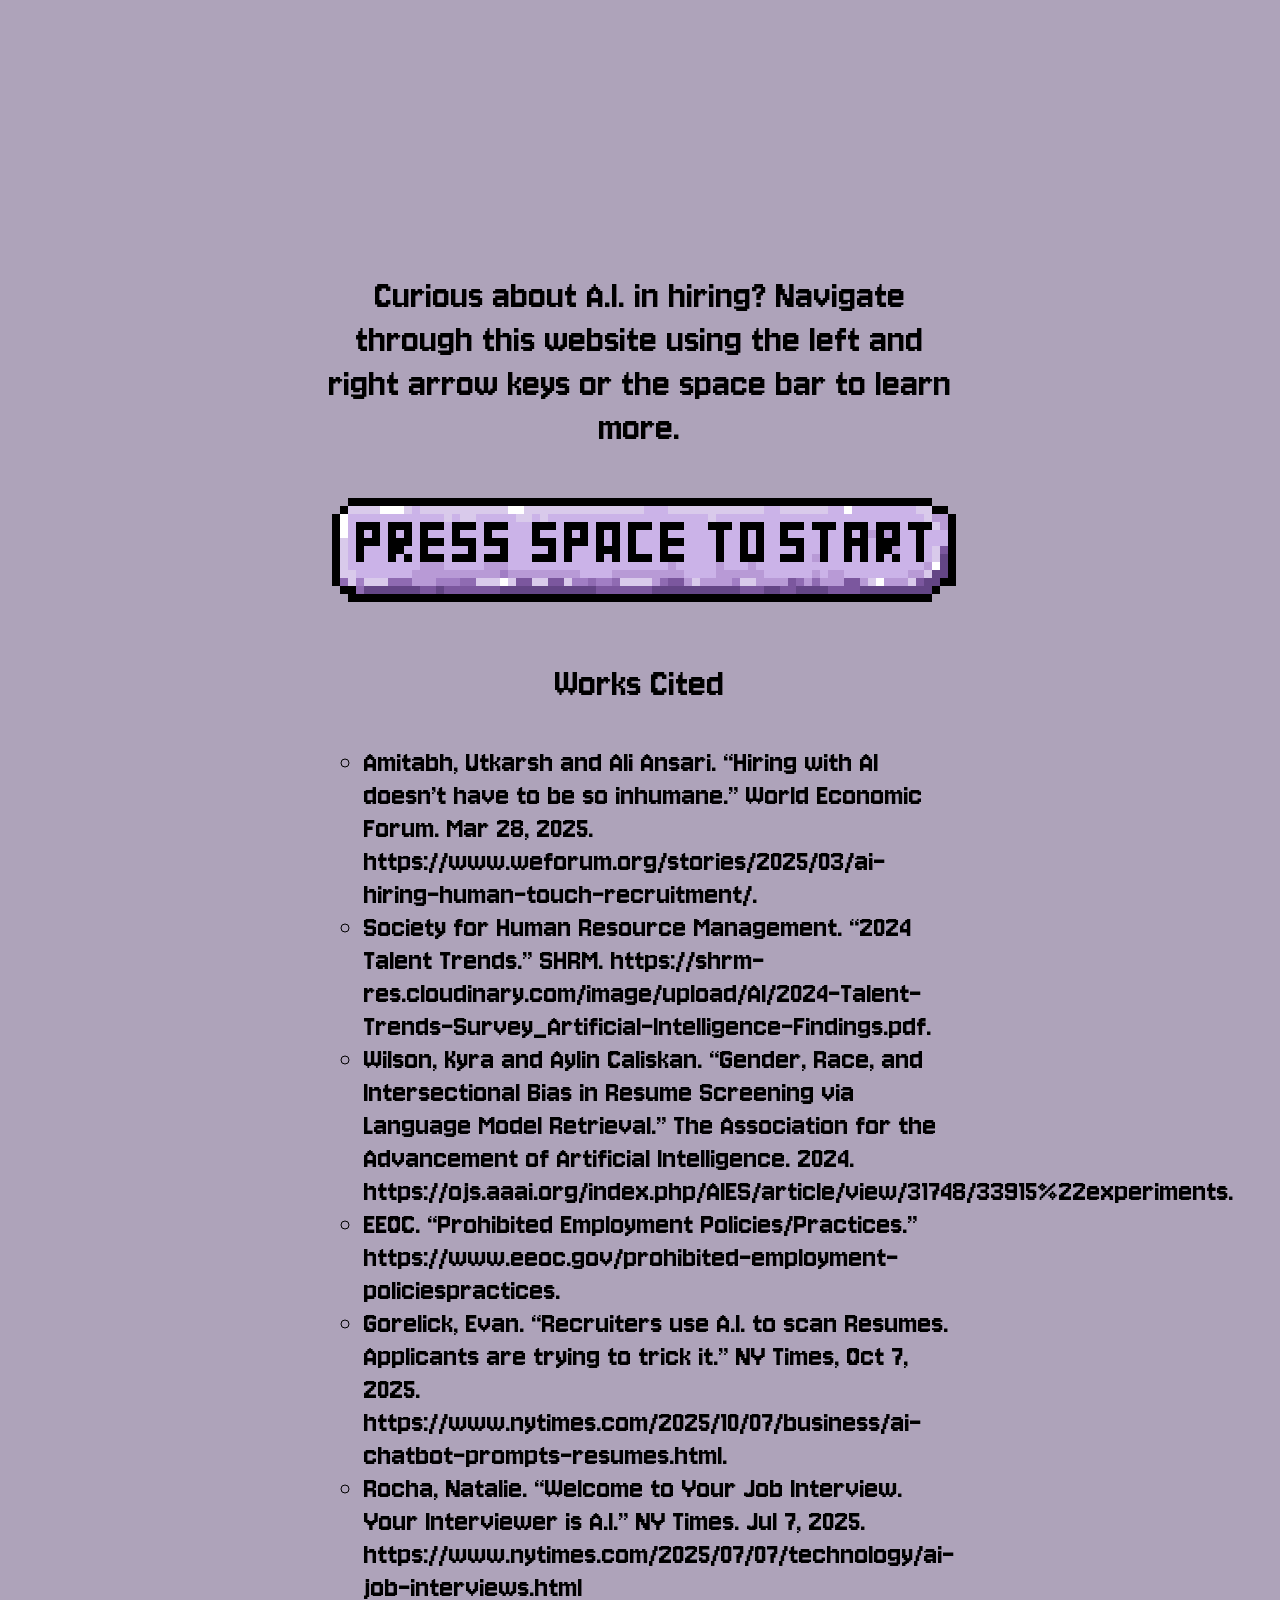
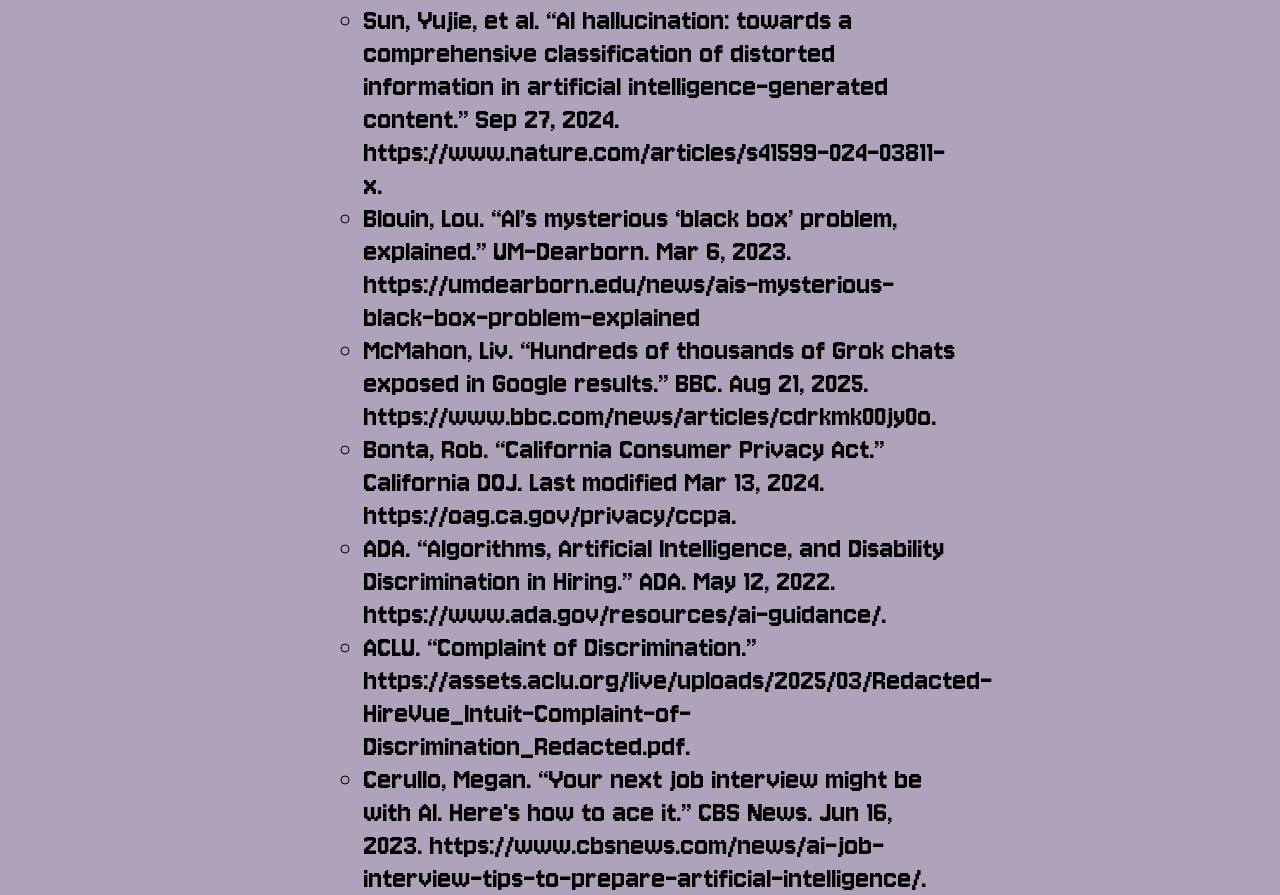
<file: index.html>
<!DOCTYPE html>
<head>
    <link href="https://fonts.googleapis.com/css2?family=Jersey+10&display=swap" rel="stylesheet">
    <style>
        body{
            background-color: rgb(174, 163, 186);
        }
        .container{
            display: flex;
            justify-content: center; 
            align-items: center;
            text-align: center;
            height: 100vh;
            padding: 0;
            margin: 0;
        }
        #citations{
            text-align: left;
            list-style-type: circle; 
            font-size: max(min(.5em),3.5vh);
        }
        #button-div{
            font-family: "Jersey 10", sans-serif;
            font-size: max(min(.5em),4.5vh);
            width:50%;
            height:50%;
        }
    </style>
</head>
<body>
    <div class="container">
        <div id = "button-div">
            <p id="intro">Curious about A.I. in hiring? Navigate through this website using the left and right arrow keys or the space bar to learn more. <br></p>
            <img src="ezgif.com-animated-gif-maker.gif" alt="Press space to start" id="startbutton">
            <p>Works Cited</p>
            <ul id="citations">
                <li>Amitabh, Utkarsh and Ali Ansari. “Hiring with AI doesn’t have to be so inhumane.” World Economic Forum. Mar 28, 2025. https://www.weforum.org/stories/2025/03/ai-hiring-human-touch-recruitment/.</li>
                <li>Society for Human Resource Management. “2024 Talent Trends.” SHRM. https://shrm-res.cloudinary.com/image/upload/AI/2024-Talent-Trends-Survey_Artificial-Intelligence-Findings.pdf.</li>
                <li>Wilson, Kyra and Aylin Caliskan. “Gender, Race, and Intersectional Bias in Resume Screening via Language Model Retrieval.” The Association for the Advancement of Artificial Intelligence. 2024. https://ojs.aaai.org/index.php/AIES/article/view/31748/33915%22experiments.</li>
                <li>EEOC. “Prohibited Employment Policies/Practices.” https://www.eeoc.gov/prohibited-employment-policiespractices.</li>
                <li>Gorelick, Evan. “Recruiters use A.I. to scan Resumes. Applicants are trying to trick it.” NY Times, Oct 7, 2025. https://www.nytimes.com/2025/10/07/business/ai-chatbot-prompts-resumes.html. </li>
                <li>Rocha, Natalie. “Welcome to Your Job Interview. Your Interviewer is A.I.” NY Times. Jul 7, 2025. https://www.nytimes.com/2025/07/07/technology/ai-job-interviews.html</li>
                <li>Sun, Yujie, et al. “AI hallucination: towards a comprehensive classification of distorted information in artificial intelligence-generated content.” Sep 27, 2024. https://www.nature.com/articles/s41599-024-03811-x.</li>
                <li>Blouin, Lou. “AI’s mysterious ‘black box’ problem, explained.” UM-Dearborn. Mar 6, 2023. https://umdearborn.edu/news/ais-mysterious-black-box-problem-explained</li>
                <li>McMahon, Liv. “Hundreds of thousands of Grok chats exposed in Google results.” BBC. Aug 21, 2025. https://www.bbc.com/news/articles/cdrkmk00jy0o.</li>
                <li>Bonta, Rob. “California Consumer Privacy Act.” California DOJ. Last modified Mar 13, 2024. https://oag.ca.gov/privacy/ccpa.</li>
                <li>ADA. “Algorithms, Artificial Intelligence, and Disability Discrimination in Hiring.” ADA. May 12, 2022. https://www.ada.gov/resources/ai-guidance/.</li>
                <li>ACLU. “Complaint of Discrimination.” https://assets.aclu.org/live/uploads/2025/03/Redacted-HireVue_Intuit-Complaint-of-Discrimination_Redacted.pdf.</li>
                <li>Cerullo, Megan. “Your next job interview might be with AI. Here's how to ace it.” CBS News. Jun 16, 2023. https://www.cbsnews.com/news/ai-job-interview-tips-to-prepare-artificial-intelligence/.</li>
            
            </ul>
        </div>
    </div>
    <script>
        let myWindow;
        var executed = 0;

        function openWin() {
          myWindow = window.open("page.html","popup","width=996,height=591");
        }
        window.addEventListener("keyup", event =>{
            if(event.code === 'Space' && executed==0){
                console.log("spacePressed");
                executed=1;
                openWin();
                document.getElementById("startbutton").style.display = "none";
                document.getElementById("intro").style.display = "none";
                console.log(myWindow.innerWidth);
                console.log(myWindow.innerHeight);
            }
        });
    </script>
</body>
</file>
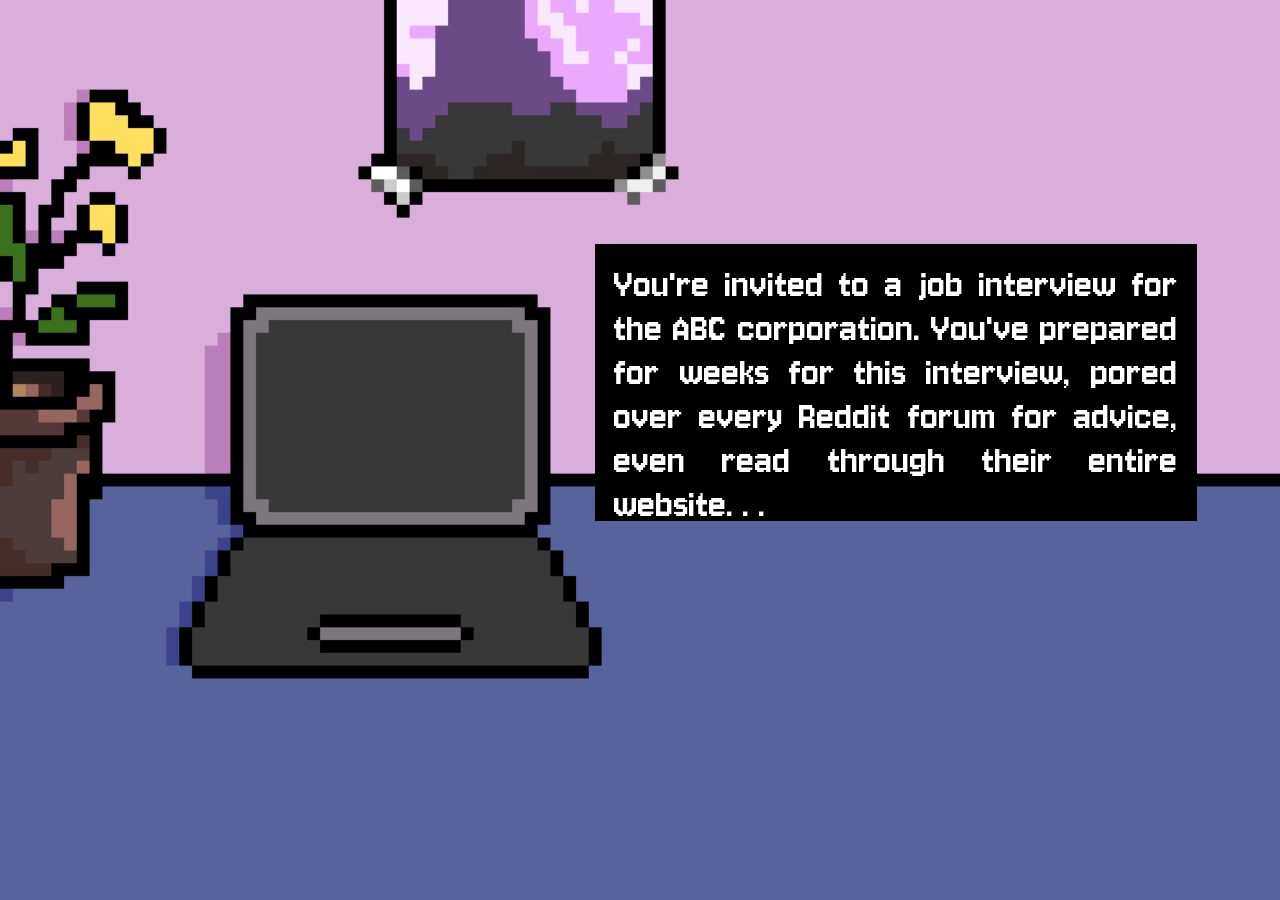
<file: page.html>
<!DOCTYPE html>
<head>
    <link rel="preconnect" href="https://fonts.googleapis.com">
    <link rel="preconnect" href="https://fonts.gstatic.com" crossorigin>
    <link href="https://fonts.googleapis.com/css2?family=Jersey+10&display=swap" rel="stylesheet">
    <link href="https://fonts.googleapis.com/css2?family=Aldrich&display=swap" rel="stylesheet">
</head>
<style>
    body{
        background-color: #57639D;
        background-image: url('23615.jpg');
        margin:0;
        background-repeat: no-repeat;
        background-attachment: local;
        background-size: cover;
    }
    #placeholder{
        margin:1.5%;
        padding: 1.5%;
        background-color: black;
        position:fixed;
        top: 25%;
        left: 45%;
        bottom: 40%;
        right: 5%;
        font-family: "Jersey 10", sans-serif;
        font-size: max(min(.5em),4.5vh);
        color: white;
        text-align: justify;
        vertical-align: middle;
    }
    #placetext{
        margin:0;
        padding:0;
        vertical-align: middle;
    }
    #userplace{
        margin:1.5%;
        padding: .3%;
        position:fixed;
        font-size: max(min(.5em),4.5vh);
        top: 5%;
        left: 50%;
        bottom: 80%;
        right: 10%;
        vertical-align: middle;
        font-family: "Jersey 10", sans-serif;
    }
    #titleplace{
        position:fixed;
        font-size: max(min(.5em),4.5vh);
        display: none;
        top: 13%;
        right: 5%;
        left: 51.5%;
        bottom: 90%;
        padding: 1%;
        font-family: Arial, system-ui;
        color: black;
        font-weight: bold;
    }

</style>
<body>
    <div id="userplace">
    </div>
    <div id="titleplace">
    </div>
    <div id="placeholder">
        <p id="placetext">You're invited to a job interview for the ABC corporation. You've prepared for weeks for this interview, pored over every Reddit forum for advice, even read through their entire website. . .</p>
    </div>
    <script>
        var i = 0;
        var placetext = document.getElementById("placetext");
        var placeholder = document.getElementById("placeholder");
        var userplace = document.getElementById("userplace");
        var titleplace = document.getElementById("titleplace");

        //Move to text box function
        function moveToChat(textbox) {
            textbox.style.color = "black";
            textbox.style.backgroundColor = "transparent";
            textbox.style.top = "5%";
            textbox.style.right = "10%";
            textbox.style.left = "50%";
            textbox.style.bottom = "50%";
            textbox.style.padding = "1%";
            textbox.style.fontSize = "max(min(.01em),3.5vh)";
            textbox.style.fontFamily = "'Aldrich', system-ui";
            textbox.style.textAlign = "left";
        }

        //Move to black box function
        function moveToBlack(textbox) {
            textbox.style.color = "white";
            textbox.style.backgroundColor = "black";
            textbox.style.top = "25%";
            textbox.style.right = "5%";
            textbox.style.left = "45%";
            textbox.style.bottom = "40%";
            textbox.style.padding = "1.5%";
            textbox.style.fontSize = "max(min(.5em),4.5vh)";
            textbox.style.fontFamily = "'Jersey 10', sans-serif";
            textbox.style.textAlign = "justify";
        }    

        //Move to double chat
        function showGray(graytextbox, textbox){
            graytextbox.style.display = "inline";
            textbox.style.top = "26%";
            textbox.style.right = "10%";
            textbox.style.left = "50%";
            textbox.style.bottom = "40%";
            textbox.style.padding = "1%";
            textbox.style.fontSize = "max(min(.01em),3.5vh)";
            textbox.style.fontFamily = "'Aldrich', system-ui";
            textbox.style.textAlign = "left";
        }

        //Move to google
        function showWeb(textbox){
            textbox.style.textAlign = "left";
            textbox.style.top = "17%";
            textbox.style.right = "5%";
            textbox.style.left = "50%";
            textbox.style.bottom = "0%";
            textbox.style.padding = "1%";
            textbox.style.fontFamily = "Arial, system-ui";
            textbox.style.color = "black";
            textbox.style.fontSize = "max(min(.01em),3.5vh)";
            textbox.style.backgroundColor = "transparent";
        }

        //Move to other screen
        function changeScreen(i){
            switch(i){
                    case 0:
                        placetext.innerText = "You're invited to a job interview for the ABC corporation. You've prepared for weeks for this interview, pored over every Reddit forum for advice, even read through their entire website. . .";
                    break;
                    case 1: 
                        document.body.style.backgroundImage = "url('23615.jpg')";
                        moveToBlack(placeholder);
                        placetext.innerText = "But when you open the interview link, there's something unexpected waiting for you. . ."; 
                    break;
                    case 2: 
                        moveToChat(placeholder);
                        placetext.innerText = "Hello! Thank you for applying to ABC corporation. An A.I. program has compared your resume against thousands of other applicants' and your resume was ranked among the highest. Congrats on making it to the first round of interviews!"; 
                        document.body.style.backgroundImage = "url('IMG_2345.GIF')";
                    break;
                    case 3:
                        moveToChat(placeholder);
                        userplace.style.display = "none";
                        placetext.innerText = "I am your A.I. interviewer. I will be conducting your interview on behalf of ABC corporation today. Any questions before we start?";
                        document.body.style.backgroundImage = "url('IMG_2345.GIF')";
                    break;
                    case 4:
                        document.body.style.backgroundImage = "url('IMG_2344.GIF')";
                        showGray(userplace,placeholder);
                        placetext.innerText = "I am an artificially intelligent interviewer. I will ask you questions, record your answers, and then analyze the recordings. I'll then send an overview of our conversation to the hiring committee, along with an evaluation of your performance.";
                        userplace.innerText = "What are you?";
                    break;
                    case 5:
                        placetext.innerText = "I'm here to help make the interview process go faster and smoother since ABC corporation is getting lots of applications recently. I'm efficient and cost-effective and I can free human interviewers up to focus on other things.";
                        userplace.innerText = "Why are you here?";
                    break;
                    case 6:
                        placetext.innerText = "That's a great question! I can't tell you the exact criteria, but I'll be analyzing both what you say and your non-verbal cues to grade your communication skills and fit for the job.";
                        userplace.innerText = "How will you be evaluating my answers?";
                    break;
                    case 7:
                        placetext.innerText = "Just act like you're talking to a human. Maintain eye contact with the camera and keep your tone friendly. Make sure to use lots of key words from the job description. I'll be on the look out for that. You can also practice by holding a mock interview with a friend.";
                        userplace.innerText = "How can I do well?";
                    break;
                    case 8:
                        document.body.style.backgroundImage = "url('IMG_2344.GIF')";
                        showGray(userplace,placeholder);
                        placetext.innerText = ". . .";
                        titleplace.style.display = "none";
                        userplace.innerText = "Uhh...one second...";
                    break;
                    case 9:
                        document.body.style.backgroundImage = "url('47853.jpg')";
                        userplace.style.display = "none";
                        titleplace.style.display = "inline";
                        showWeb(placeholder);
                        placetext.innerText = "A lot of the data used to train A.I. is biased, and A.I. used in hiring can also exhibit these biases. For instance, a study from the University of West Virginia found that A.I. always chose resumes with stereotypical white and male names over resumes with black and male sounding names, regardless of the position they were applying for. Although many companies claim that relying on machines is more fair and equitable than using human judgement, in reality this system can further disadvantage minorities.";
                        titleplace.innerText = "A.I. Bias and Resumes";
                    break;
                    case 10:
                        placetext.innerText = "A.I. relies on averages in data sets when evaluating applicants' audio or visual interview performance. This can be a significant disadvantage for disabled applicants, who may perform differently from those averages or may need specific accommodations that only a human being can offer. This also affects people with accents or even to those who have a temporary condition affecting their voice or behavior, such as a runny nose.";
                        titleplace.innerText = "A.I. Bias and Interviews";
                    break;
                    case 11:
                        placetext.innerText = "A.I. software used for hiring purposes oftentimes has access to applicants’ highly sensitive personal information, such as addresses, phone numbers, and emails, as well as voice and facial information from recordings. This material can then become part of the training material and can potentially be leaked. When applicants are not informed beforehand about how and when A.I. will be used, they are unable to make informed decisions about how their data will be accessed and stored.";
                        titleplace.innerText = "Data Privacy";
                        titleplace.style.display = "inline";
                        showWeb(placeholder);
                        document.body.style.backgroundImage = "url('47853.jpg')";
                    break;
                    case 12:
                        titleplace.style.display = "none";
                        placetext.innerText = "Now that you have learned more, the choice is up to you... Do you want to continue with the interview?";
                        moveToBlack(placeholder);
                        document.body.style.backgroundImage = "url('IMG_2355.GIF')";
                    break;
                    case 13:
                        placetext.innerText = "Thanks for playing! Check out the sources in the works cited to learn more.";
                        document.body.style.backgroundImage = "url('23615.jpg')";
                    break;
                    default:
                        placetext.innerText = "Seems like an error has occured."; 
                    break;
            }
        }


        window.addEventListener("keyup", event =>{
            if((event.code === 'Space' || event.code === 'ArrowRight')&& i<13){
                i++;
                changeScreen(i);
            }
            else if(event.code === 'ArrowLeft' && i>0){
                i--;
                changeScreen(i);
            }
        });
    </script>
</body>
</file>
